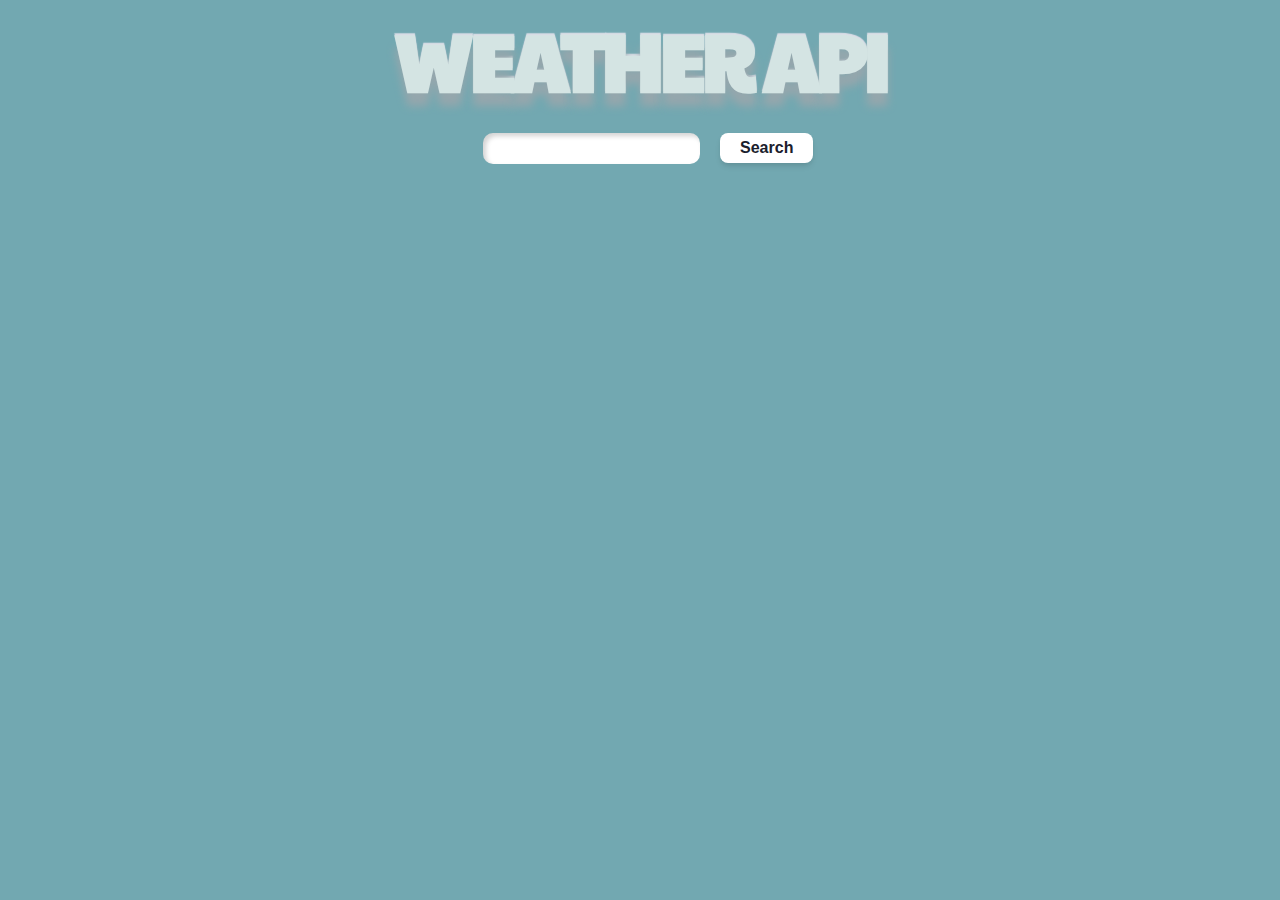
<file: weather api/index.html>
<!DOCTYPE html>
<html lang="en">
  <head>
    <meta charset="UTF-8" />
    <meta name="viewport" content="width=device-width, initial-scale=1.0" />
    <title>Weather App</title>
    <link rel="stylesheet" href="styles.css" />
  </head>
  <body>
    <div class="weather-container">
      <h3>
        <span>Weather  API</span>
      </h3>
      <input type="text" id="input" />
      <button class="button-47" onclick="search()">Search</button>
      <div class="data">
        
      </div>
    </div>
    <script src="script.js"></script>
  </body>
</html>
</file>
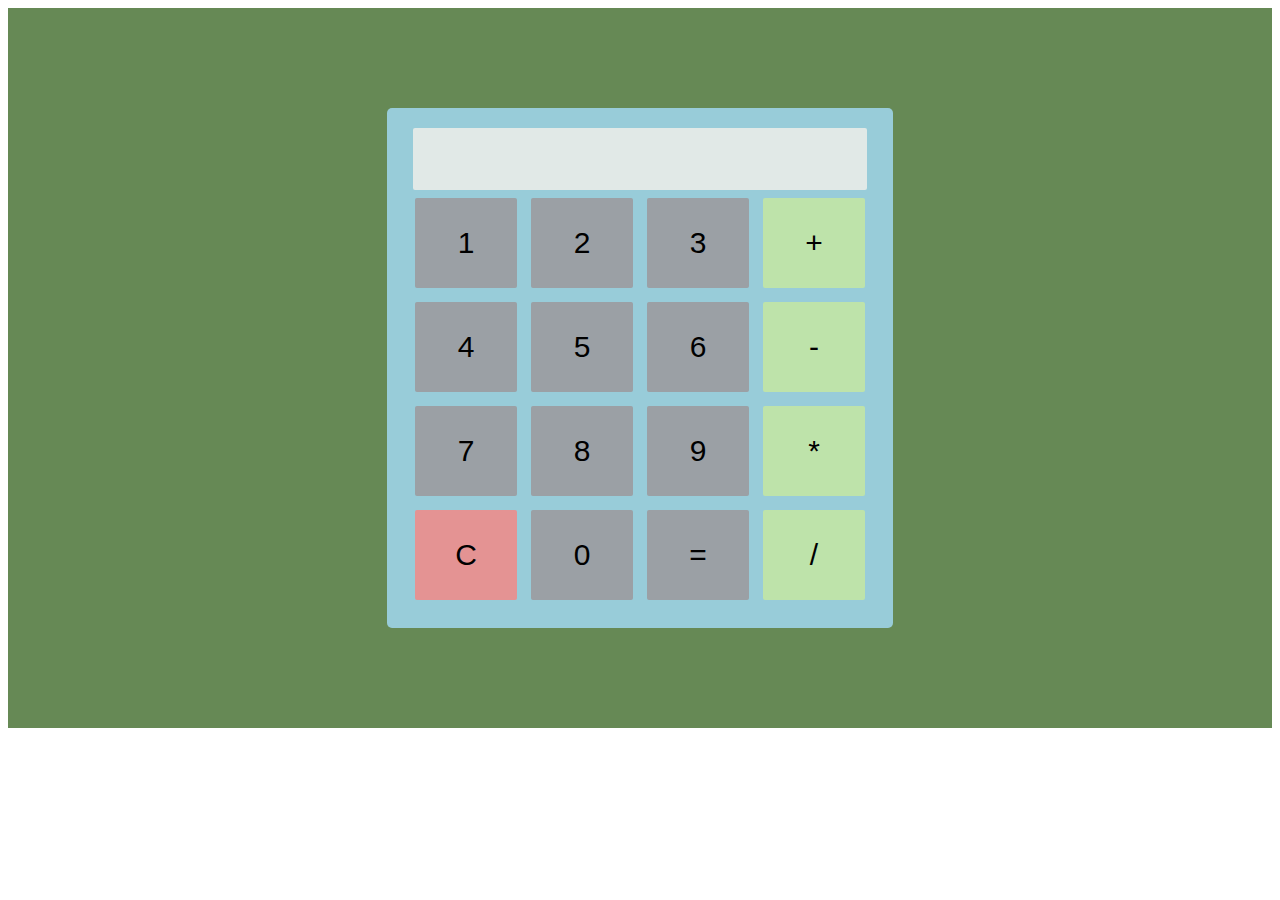
<file: calculator/index2.html>
<!DOCTYPE html>
<html lang="en">

<head>
    <meta charset="UTF-8">
    <meta name="viewport" content="width=device-width, initial-scale=1.0">
    <meta http-equiv="X-UA-Compatible" content="ie=edge">
    <link rel="stylesheet" href="style2.css">
    <title>Calculator</title>
</head>

<body>
    <div class="container">
        <div class="calculator">
            <input type="text" name="screen" id="screen">
            <table>
                <tr>
                    <td><button>1</button></td>
                    <td><button>2</button></td>
                    <td><button>3</button></td>
                    <td><button class="operator">+</button></td>
                </tr>
                <tr>
                    <td><button>4</button></td>
                    <td><button>5</button></td>
                    <td><button>6</button></td>
                    <td><button class="operator">-</button></td>
                </tr>

                <tr>
                    <td><button>7</button></td>
                    <td><button>8</button></td>
                    <td><button>9</button></td>
                    <td><button class="operator">*</button></td>
                </tr>
                
                
                <tr>
                    <td><button id="clear">C</button></td>
                    <td><button>0</button></td>
                    <td><button>=</button></td>
                    <td><button class="operator">/</button></td>
                </tr>
            </table>
        </div>
    </div>

</body>
<script src="index2.js"></script>

</html>
</file>
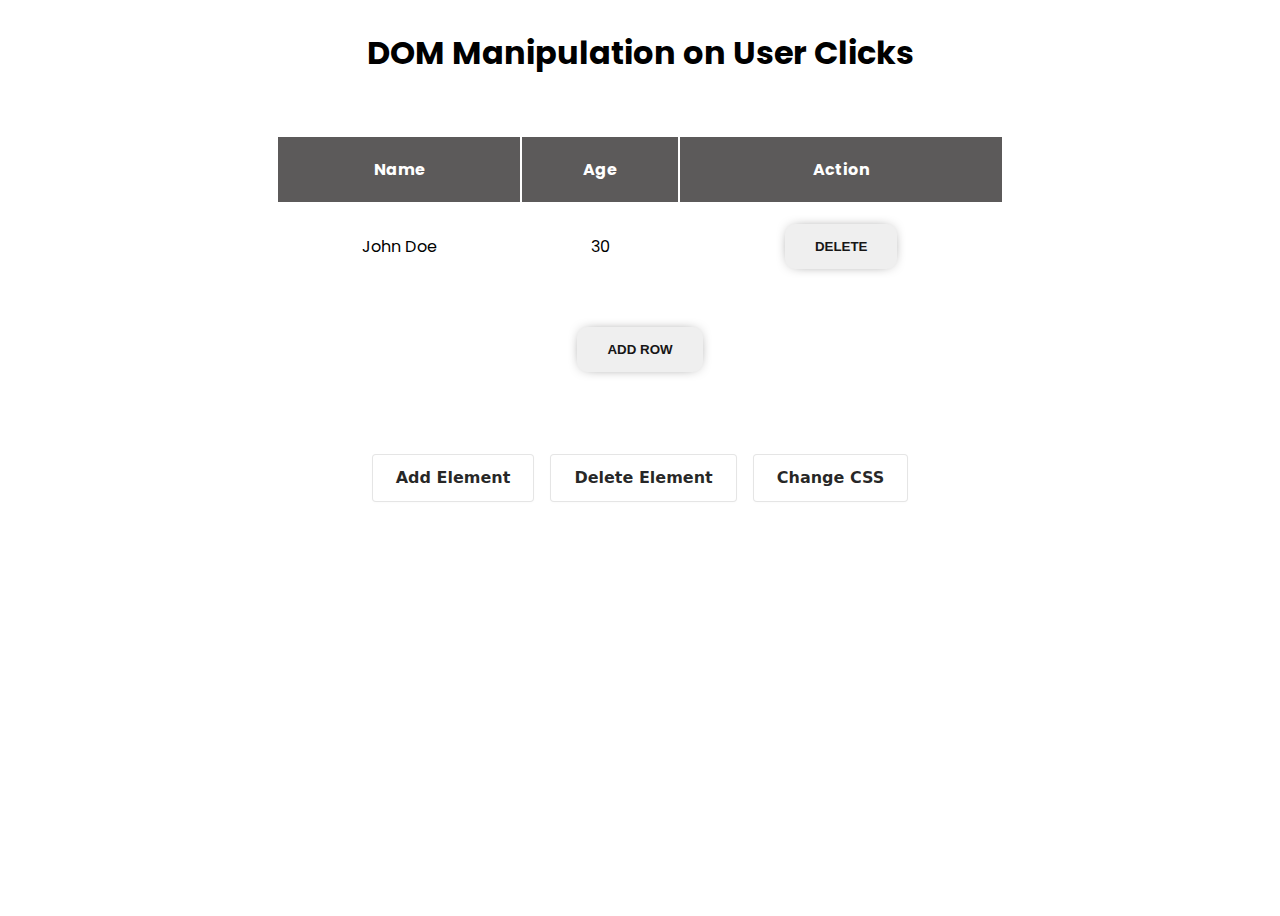
<file: Dom Manipulation/test.html>
<!DOCTYPE html>
<html>
<head>
    <meta charset="UTF-8">
    <meta name="viewport" content="width=device-width, initial-scale=1.0">
    <title>DOM Manipulation on User Clicks</title>
    <link rel="stylesheet" href="style.css">
</head>
<body>
    <h1>DOM Manipulation on User Clicks</h1>
    
    <!-- Table -->
    <table id="dataTable">
        <thead>
            <tr>
                <th>Name</th>
                <th>Age</th>
                <th>Action</th>
            </tr>
        </thead>
        <tbody>
            <tr>
                <td>John Doe</td>
                <td>30</td>
                <td><button style="margin: auto;" class="deleteRowBtn button-87">Delete</button></td>
            </tr>
        </tbody>
    </table>
    
    <!-- Buttons -->
    <button class=" button-87" id="addRowBtn">Add Row</button>
    <br/><br/>
    <div class="elementcss">
    <button class=" button-6" id="addElementBtn">Add Element</button>
    <button class=" button-6" id="deleteElementBtn">Delete Element</button>
    <button class=" button-6" id="changeCSSBtn">Change CSS</button>
    </div>

    <!-- Script -->
    <script src="script.js"></script>
</body>
</html>
</file>
<file: weather api/styles.css>
@import url('https://fonts.googleapis.com/css2?family=Paytone+One&family=Poppins:ital,wght@0,100;0,200;0,300;0,400;0,500;0,600;0,700;0,800;0,900;1,100;1,200;1,300;1,400;1,500;1,600;1,700;1,800;1,900&display=swap');

body {
  font-family: Arial, sans-serif;
  text-align: center;
  background-color: #72a8b1;
}
.location {
  color: rgb(170, 170, 170);
  text-shadow: 0.1em 0.1em 0 hsl(200 50% 30%);
}
.weather-icon img {
  width: 200px;
  height: 200px;
}

.other-details div {
  margin: 5px;
}

input:focus{
    outline: none;
}
input{
    margin: 1rem;
    box-shadow: inset 3px 3px 5px rgba(0, 0, 0, 0.177);
    border: none;
    padding: 8px 20px;
    border-radius: 10px;
}

/* CSS */
.button-47 {
  align-items: center;
  background: #FFFFFF;
  border: 0 solid #E2E8F0;
  box-shadow: 0 4px 6px -1px rgba(0, 0, 0, 0.1), 0 2px 4px -1px rgba(0, 0, 0, 0.06);
  box-sizing: border-box;
  color: #1A202C;
  display: inline-flex;
  font-family: Inter, sans-serif;
  font-size: 1rem;
  font-weight: 700;
  /* height: 56px; */
  justify-content: center;
  line-height: 24px;
  overflow-wrap: break-word;
  padding: 3px 20px;
  text-decoration: none;
  width: auto;
  border-radius: 8px;
  cursor: pointer;
  user-select: none;
  -webkit-user-select: none;
  touch-action: manipulation;
}

h3 span {
  font-family: "Paytone One";
  color: #202020;
  text-transform: uppercase;
  letter-spacing: -2px;
  display: block;
  margin: 11px 0 17px 0;
  font-size: 80px;
  line-height: 80px;
  color: #d4e4e3;
  text-shadow: 0 13.36px 8.896px #95a7ad, 0 -2px 1px #dbdee7;
  letter-spacing: -4px;
}
</file>
<file: calculator/style2.css>
.container{
    text-align: center;
    padding: 100px;
    background-color: #668955;
}

input{
    border-radius: 2px;
    border: none;
    background: #e1e9e7;
    font-size:30px;
    height: 60px;
    width: 450px;
}

button{
    border-radius: 2px;
    border: none;
    font-size: 30px;
    background: #9ba0a5;
    width: 102px;
    height: 90px;
    margin: 5px;
}

.calculator{ 
    /* border: 4px solid #13695d; */
    background-color: #98ccd9;
    padding: 20px;
    border-radius: 5px;
    display: inline-block;
    
}

.operator{
    background-color: #bee3aa;
}
#clear{
    background-color: #e49393;
}
</file>
<file: Dom Manipulation/style.css>
@import url('https://fonts.googleapis.com/css2?family=Poppins:ital,wght@0,100;0,200;0,300;0,400;0,500;0,600;0,700;0,800;0,900;1,100;1,200;1,300;1,400;1,500;1,600;1,700;1,800;1,900&display=swap');

body{
    font-family: 'Poppins', sans-serif;
    display: flex;
    justify-content: flex-start;
    align-items: center;
    height: 100vh;
    flex-direction: column;
    gap: 1rem;
}

table {
    width: 60vw;
}

table, th, td{
    padding: 20px;
}
td{
    text-align: center;
}

/* CSS */
.button-87 {
  padding: 15px 30px;
  text-align: center;
  text-transform: uppercase;
  transition: 0.5s;
  background-size: 200% auto;
  color: rgb(23, 22, 22);
  border-radius: 10px;
  display: block;
  border: 0px;
  font-weight: 700;
  box-shadow: 0px 0px 14px -7px #1a1919;
  /* background-image: linear-gradient(45deg, #FF512F 0%, #F09819  51%, #FF512F  100%); */
  cursor: pointer;
  user-select: none;
  -webkit-user-select: none;
  touch-action: manipulation;
}

.button-87:hover {
  background-position: right center;
  /* change the direction of the change here */
  color: #fff;
  text-decoration: none;
}

.button-87:active {
  transform: scale(0.95);
}
.elementcss{
    display: flex;
    justify-content: center;
    align-items: center;
    gap: 1rem;
}

/* CSS */
.button-6 {
  align-items: center;
  background-color: #FFFFFF;
  border: 1px solid rgba(0, 0, 0, 0.1);
  border-radius: .25rem;
  box-shadow: rgba(0, 0, 0, 0.02) 0 1px 3px 0;
  box-sizing: border-box;
  color: rgba(0, 0, 0, 0.85);
  cursor: pointer;
  display: inline-flex;
  font-family: system-ui,-apple-system,system-ui,"Helvetica Neue",Helvetica,Arial,sans-serif;
  font-size: 16px;
  font-weight: 600;
  justify-content: center;
  line-height: 1.25;
  margin: 0;
  min-height: 3rem;
  padding: calc(.875rem - 1px) calc(1.5rem - 1px);
  position: relative;
  text-decoration: none;
  transition: all 250ms;
  user-select: none;
  -webkit-user-select: none;
  touch-action: manipulation;
  vertical-align: baseline;
  width: auto;
}

.button-6:hover,
.button-6:focus {
  border-color: rgba(0, 0, 0, 0.15);
  box-shadow: rgba(0, 0, 0, 0.1) 0 4px 12px;
  color: rgba(0, 0, 0, 0.65);
}

.button-6:hover {
  transform: translateY(-1px);
}

.button-6:active {
  background-color: #F0F0F1;
  border-color: rgba(0, 0, 0, 0.15);
  box-shadow: rgba(0, 0, 0, 0.06) 0 2px 4px;
  color: rgba(0, 0, 0, 0.65);
  transform: translateY(0);
}

#dataTable thead {
    background-color: rgb(92, 90, 90);
    color: white;
}

/* Style for the even rows in the table body */
#dataTable tbody tr:nth-child(even) {
    background-color: #f2f2f2; /* Grey color */
}

/* Style for the odd rows in the table body */
#dataTable tbody tr:nth-child(odd) {
    background-color: white;
}
</file>
